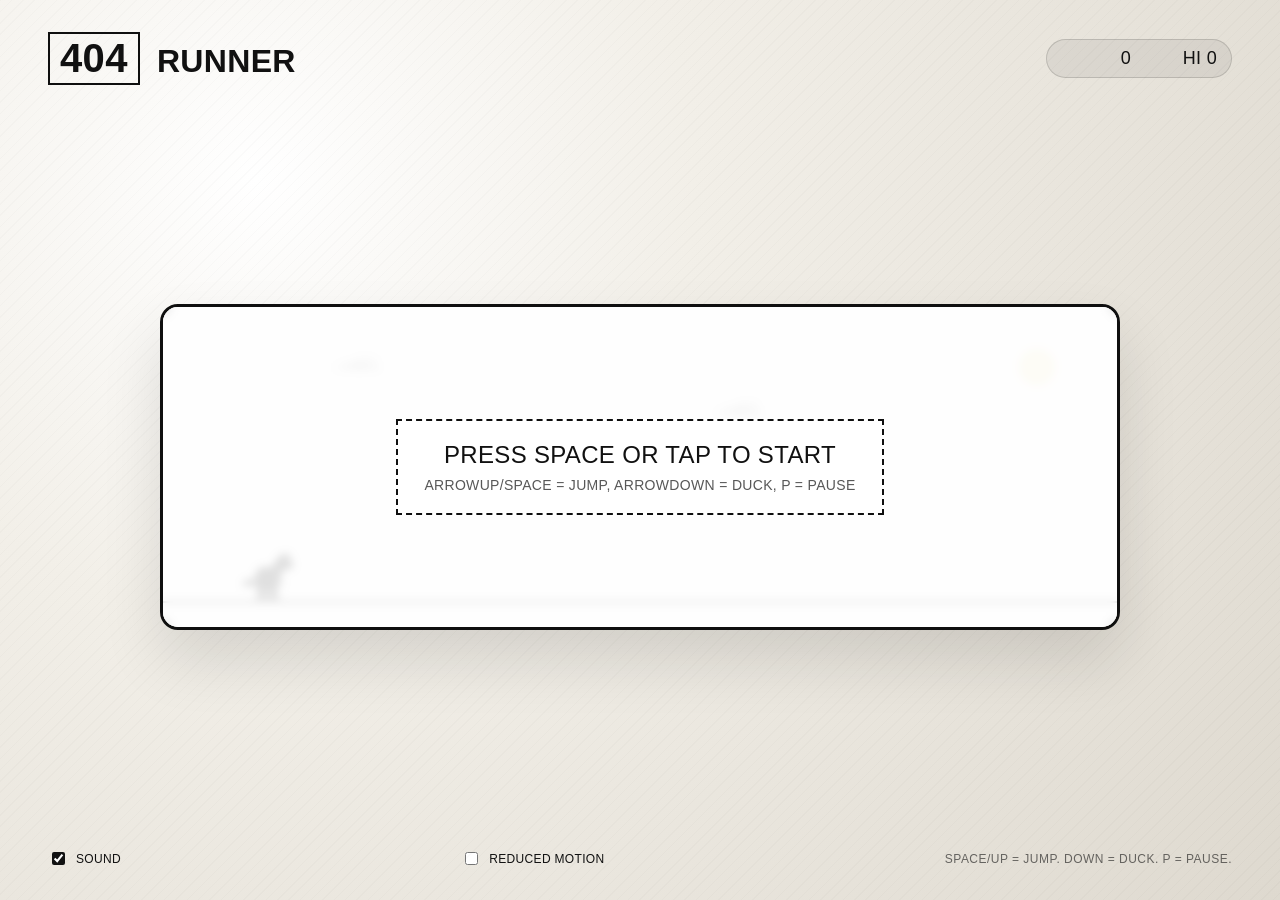
<file: index.html>
﻿<!doctype html>
<html lang="en">
<head>
  <meta charset="utf-8">
  <meta name="viewport" content="width=device-width, initial-scale=1">
  <title>Kyaw Thu</title>
  <link rel="icon" href="assets/human.jpg" type="image/png" />
  <link rel="stylesheet" href="css/404-style.css">
</head>
<body>
  <div class="page">
    <header class="hud">
      <div class="brand">
        <span class="brand-number">404</span> Runner
      </div>
      <div class="stats" aria-live="polite">
        <span id="score" class="score">0</span>
        <span id="highscore" class="highscore">HI 0</span>
      </div>
    </header>

    <main class="stage">
      <div class="game-shell">
        <canvas id="game" role="img" aria-label="404 Runner game canvas"></canvas>
        <div class="touch-controls" aria-hidden="true">
          <div class="touch-zone">Tap: Jump</div>
          <div class="touch-zone">Swipe down: Duck</div>
        </div>

        <div class="overlay" id="startOverlay">
          <div class="overlay-card">
            <div class="title" id="startTitle">Press Space or Tap to start</div>
            <div class="subtitle" id="startSubtitle">ArrowUp/Space = jump, ArrowDown = duck, P = pause</div>
          </div>
        </div>

        <div class="overlay hidden" id="pauseOverlay">
          <div class="overlay-card">
            <div class="title">Paused</div>
            <div class="subtitle" id="pauseSubtitle">Press P to resume</div>
          </div>
        </div>

        <div class="overlay hidden" id="gameOverOverlay">
          <div class="overlay-card">
            <div class="title">Game Over</div>
            <div class="subtitle">Press Space or R to restart</div>
            <button id="restartBtn" class="btn">Restart</button>
          </div>
        </div>
      </div>
    </main>

    <footer class="panel">
      <label class="toggle">
        <input type="checkbox" id="soundToggle" checked>
        Sound
      </label>
      <label class="toggle">
        <input type="checkbox" id="motionToggle">
        Reduced motion
      </label>
      <div class="hint" id="hintText">Tap to jump. Swipe down to duck.</div>
    </footer>
  </div>

  <script src="js/404-script.js"></script>
</body>
</html>
</file>
<file: css/404-style.css>
﻿:root {
  color-scheme: light;
  --ink: #111111;
  --paper: #f7f5f0;
  --paper-shadow: #e1ddd5;
  --accent: #111111;
  --frame: #0f0f0f;
  --panel: rgba(15, 15, 15, 0.06);
}

* {
  box-sizing: border-box;
}

body {
  margin: 0;
  min-height: 100vh;
  background: radial-gradient(circle at 20% 20%, #ffffff 0%, #f2efe8 35%, #ded9cf 100%);
  color: var(--ink);
  font-family: "Orbitron", "Eurostile", "Impact", sans-serif;
  letter-spacing: 0.02em;
}

body::before {
  content: "";
  position: fixed;
  inset: 0;
  background-image:
    repeating-linear-gradient(135deg, rgba(0, 0, 0, 0.04) 0, rgba(0, 0, 0, 0.04) 1px, transparent 1px, transparent 8px);
  pointer-events: none;
  mix-blend-mode: multiply;
  opacity: 0.4;
}

.page {
  display: grid;
  grid-template-rows: auto 1fr auto;
  min-height: 100vh;
  padding: 32px clamp(16px, 4vw, 48px);
  gap: 24px;
}

.hud {
  display: flex;
  justify-content: space-between;
  align-items: center;
  text-transform: uppercase;
}

.brand {
  font-size: clamp(20px, 4vw, 32px);
  font-weight: 700;
}

.brand-number {
  font-size: clamp(24px, 4.5vw, 40px);
  display: inline-block;
  padding: 2px 10px;
  border: 2px solid var(--frame);
  margin-right: 8px;
}

.stats {
  display: flex;
  gap: 16px;
  font-size: clamp(14px, 2.5vw, 18px);
  align-items: center;
  background: var(--panel);
  padding: 8px 14px;
  border: 1px solid rgba(15, 15, 15, 0.15);
  border-radius: 999px;
}

.score,
.highscore {
  min-width: 70px;
  text-align: right;
}

.stage {
  display: flex;
  justify-content: center;
  align-items: center;
}

.game-shell {
  width: min(960px, 100%);
  position: relative;
  border: 3px solid var(--frame);
  border-radius: 18px;
  background: linear-gradient(180deg, #f7f5f0 0%, #e9e4da 100%);
  box-shadow: 0 30px 60px rgba(0, 0, 0, 0.12);
  overflow: hidden;
}

#game {
  display: block;
  width: 100%;
  height: clamp(200px, 34vw, 320px);
}

.touch-controls {
  display: none;
  gap: 12px;
  padding: 12px 16px;
  border-top: 2px solid var(--frame);
  background: rgba(15, 15, 15, 0.04);
  text-transform: uppercase;
  font-size: 11px;
  letter-spacing: 0.08em;
}

.touch-zone {
  flex: 1;
  border: 1px dashed rgba(15, 15, 15, 0.3);
  padding: 10px 8px;
  text-align: center;
}

.overlay {
  position: absolute;
  inset: 0;
  display: grid;
  place-items: center;
  background: rgba(255, 255, 255, 0.82);
  backdrop-filter: blur(4px);
  text-align: center;
  padding: 24px;
  transition: opacity 0.3s ease;
}

.overlay.hidden {
  opacity: 0;
  pointer-events: none;
}

.overlay-card {
  border: 2px dashed var(--frame);
  padding: 20px 26px;
  background: #ffffff;
  text-transform: uppercase;
  animation: rise 0.6s ease;
}

@keyframes rise {
  from {
    transform: translateY(10px);
    opacity: 0;
  }
  to {
    transform: translateY(0);
    opacity: 1;
  }
}

.title {
  font-size: clamp(18px, 3vw, 24px);
  margin-bottom: 8px;
}

.subtitle {
  font-size: clamp(12px, 2.2vw, 14px);
  opacity: 0.7;
}

.btn {
  margin-top: 14px;
  padding: 10px 18px;
  background: var(--ink);
  color: #ffffff;
  border: none;
  font-size: 14px;
  text-transform: uppercase;
  letter-spacing: 0.08em;
  cursor: pointer;
}

.btn:focus-visible {
  outline: 2px solid #111111;
  outline-offset: 3px;
}

.panel {
  display: flex;
  flex-wrap: wrap;
  gap: 16px 24px;
  justify-content: space-between;
  align-items: center;
  font-size: 12px;
  text-transform: uppercase;
}

.toggle {
  display: inline-flex;
  align-items: center;
  gap: 8px;
  cursor: pointer;
}

.toggle input {
  accent-color: var(--ink);
}

.hint {
  opacity: 0.6;
  letter-spacing: 0.04em;
}

@media (max-width: 640px) {
  .hud {
    flex-direction: column;
    align-items: flex-start;
    gap: 12px;
  }

  .game-shell {
    border-radius: 12px;
  }

  .touch-controls {
    display: flex;
  }

  .panel {
    flex-direction: column;
    align-items: flex-start;
  }
}

@media (pointer: coarse) {
  .touch-controls {
    display: flex;
  }
}
</file>
